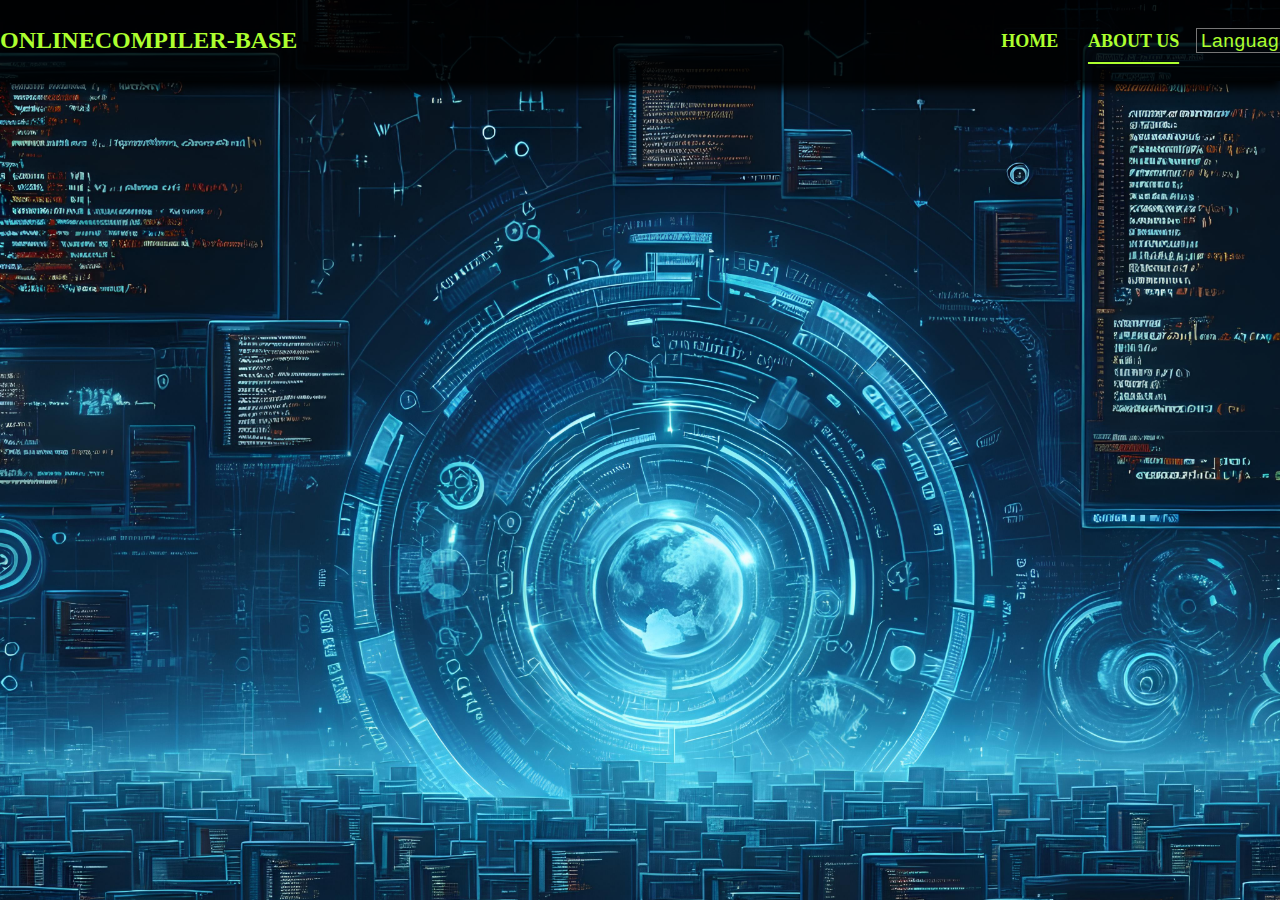
<file: about_us.html>
<!DOCTYPE html>
<html lang="en">
<head>
    <link rel="stylesheet" href="style.css">
    <meta charset="UTF-8">
    <meta name="C Programming" content="width=device-width, initial-scale=1.0">
    <title>Document</title>
    <style>
        body{
            background-image:url("home-background.jpeg");
        }
        p{
            font-style: italic;
            text-align: center;
            font-size: larger;
        }   
    </style>
</head>
<body>
  <script src="script.js"></script>
    <header class="header">
        <h2 class="logo"><b>ONLINECOMPILER-BASE</b></h2>
    <div class="nav">
        <a href="index.html" class="not-current"><b>Home</b></a>
        <a href="about_us.html"class="current"><b>About us</b></a>
        <select class="select" id="selected"  onchange="selectLanguage()">
            <div class="option" id="option">
                <option selected disabled hidden>Language</option>
                <option value="python.html"><b>Python</b></option>
                <option value="c.html"><b>C</b></option>
                <option value="java.html"><b>Java</b></option>
            </div>
        </select>
    </div>
    </header>
</body>
</html>
</file>
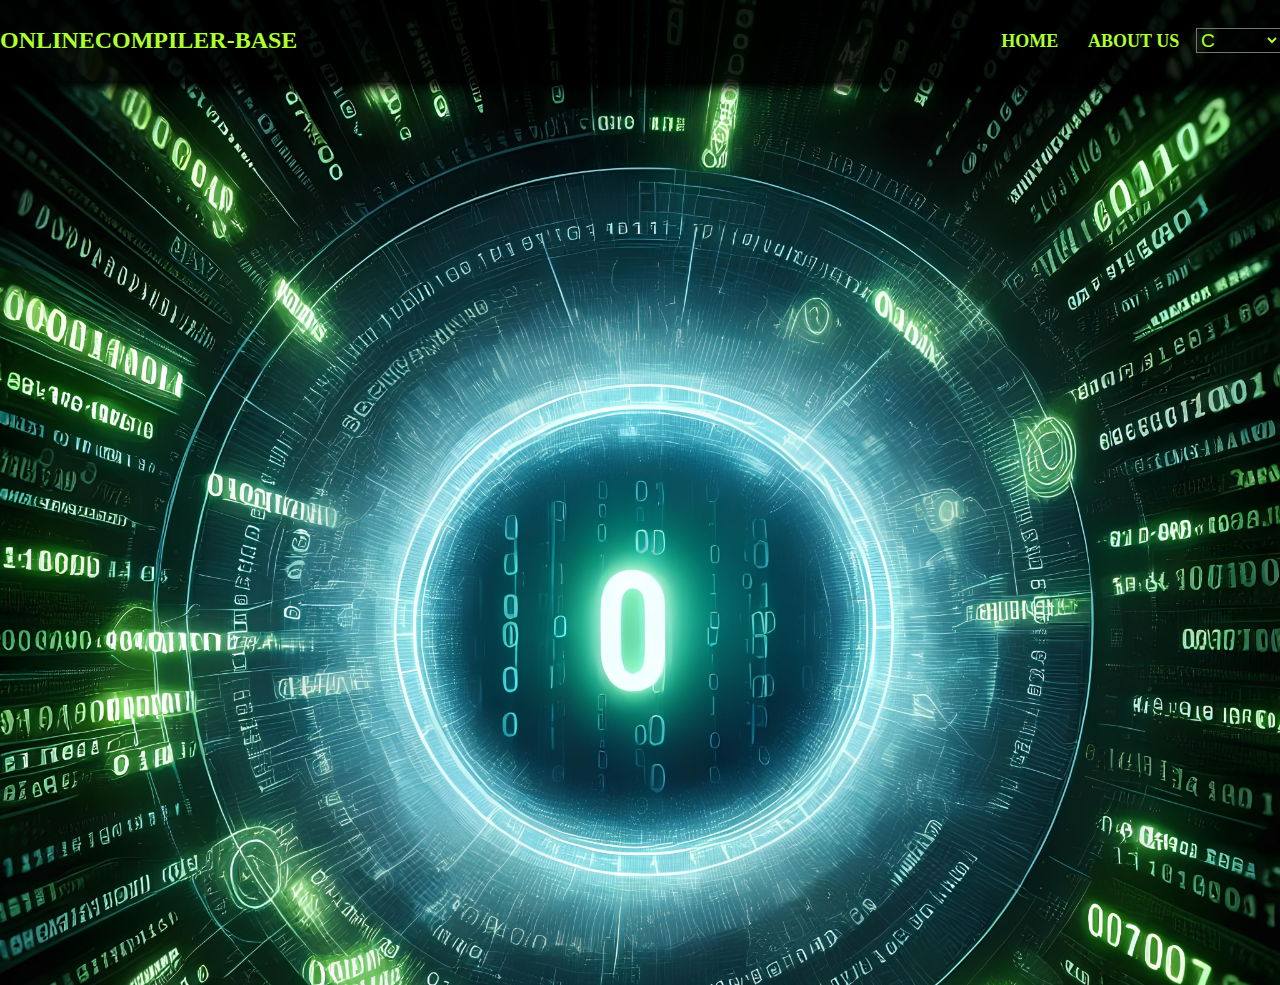
<file: c.html>
<!DOCTYPE html>
<html lang="en">
<head>
    <link rel="stylesheet" href="style.css">
    <meta charset="UTF-8">
    <meta name="C Programming" content="width=device-width, initial-scale=1.0">
    <title>Document</title>
</head>
<body>
  <script src="script.js"></script>
    <header class="header">
        <h2 class="logo"><b>ONLINECOMPILER-BASE</b></h2>
    <div class="nav">
        <a href="index.html" class="not-current"><b>Home</b></a>
        <a href="about_us.html"class="not-current"><b>About us</b></a>
        <select class="select" id="selected"  onchange="selectLanguage()">
            <div class="option" id="option">
                <option value="python.html"><b>Python</b></option>
                <option selected value="c.html"><b>C</b></option>
                <option value="java.html"><b>Java</b></option>
            </div>
        </select>
    </div>
    </header>
    <div class="iframe-container">
        <iframe
            frameBorder="0"
            height="100%"
            src="https://onecompiler.com/embed/c?theme=dark&hideNew=true&hideLanguageSelection=true"
            width="100%"
            theme=dark
          ></iframe>
    </div>
</body>
</html>
</file>
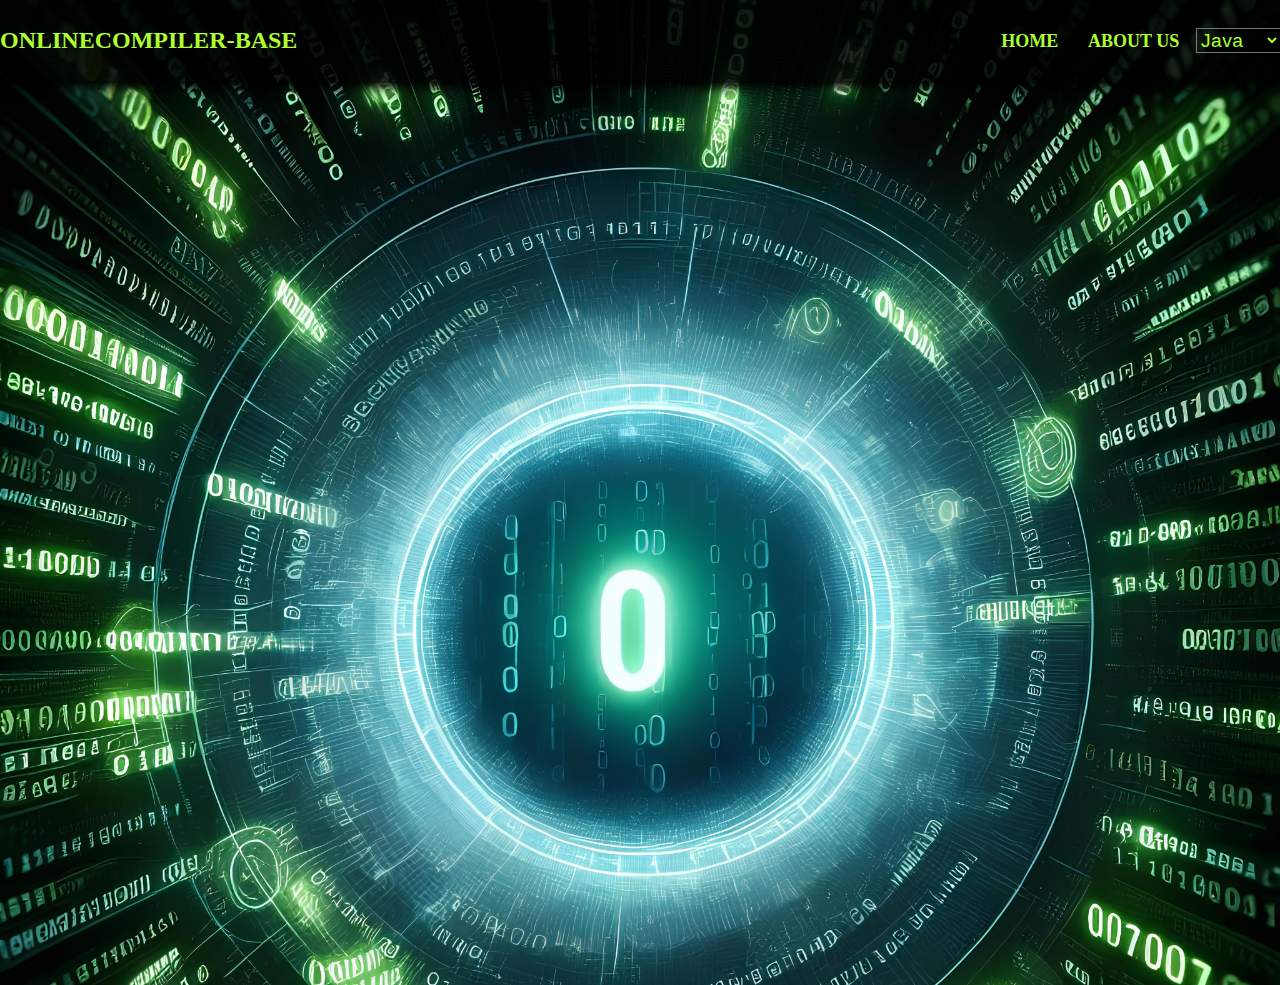
<file: java.html>
<!DOCTYPE html>
<html lang="en">
<head>
    <link rel="stylesheet" href="style.css">
    <meta charset="UTF-8">
    <meta name="Java " content="width=device-width, initial-scale=1.0">
    <title>Document</title>
</head>
<body>
  <script src="script.js"></script>
    <header class="header">
        <h2 class="logo"><b>ONLINECOMPILER-BASE</b></h2>
    <div class="nav">
        <a href="index.html" class="not-current"><b>Home</b></a>
        <a href="about_us.html"class="not-current"><b>About us</b></a>
        <select class="select" id="selected"  onchange="selectLanguage()">
            <div class="option" id="option">
                <option  value="python.html"><b>Python</b></option>
                <option value="c.html"><b>C</b></option>
                <option selected value="java.html" ><b>Java</b></option>
            </div>
        </select>
    </div>
    </header>
    <div class="iframe-container">
        <iframe
            frameBorder="0"
            height="100%"
            src="https://onecompiler.com/embed/java?theme=dark&hideNew=true&hideLanguageSelection=true"
            width="100%"
            theme=dark
          ></iframe>
    </div>
</body>
</html>
</file>
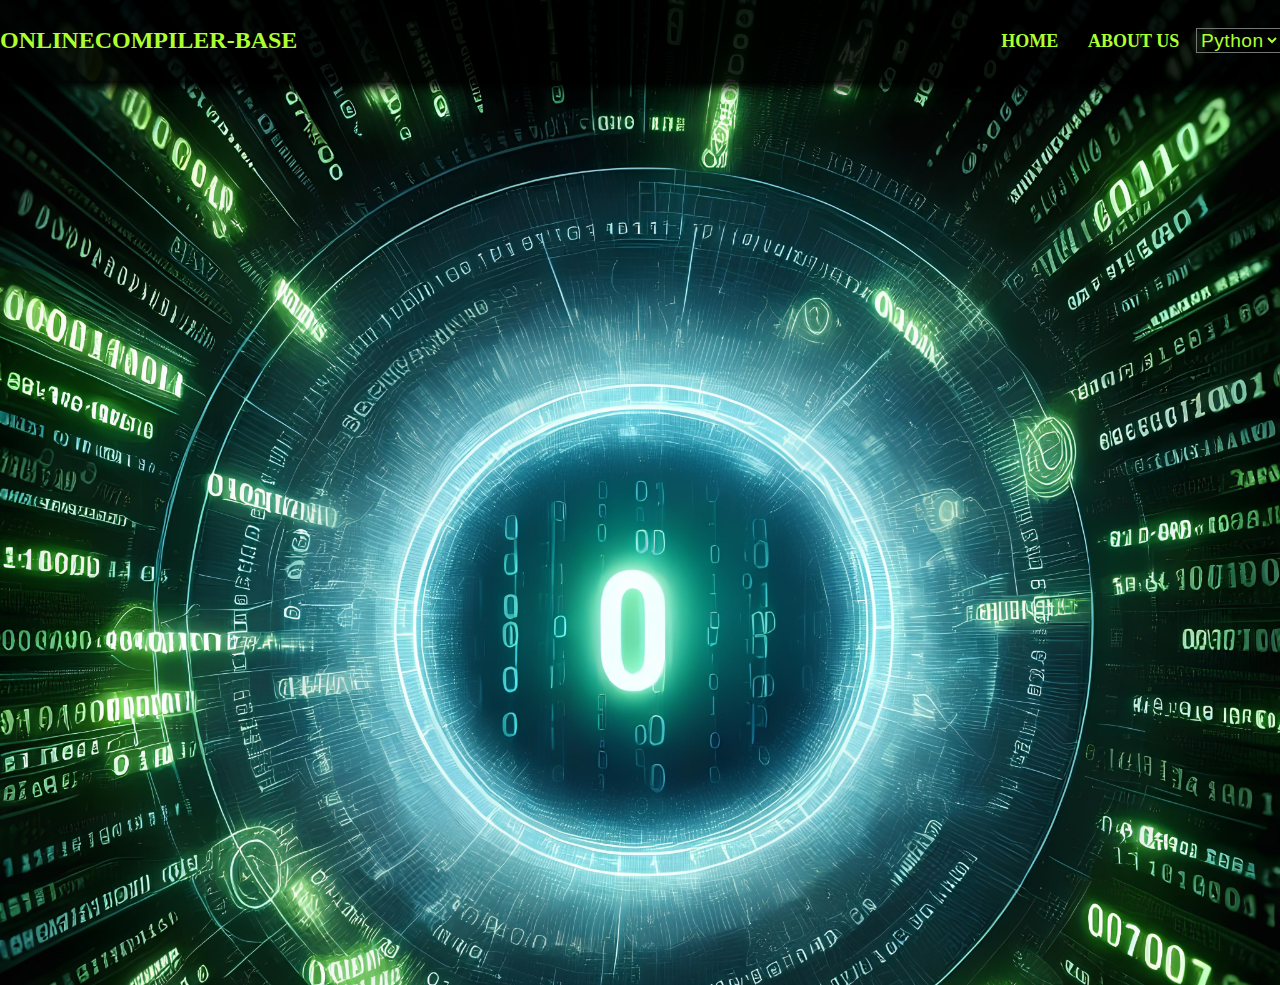
<file: python.html>
<!DOCTYPE html>
<html lang="en">
<head>
    <link rel="stylesheet" href="style.css">
    <meta charset="UTF-8">
    <meta name="Python" content="width=device-width, initial-scale=1.0">
    <title>Document</title>
</head>
<body>
  <script src="script.js"></script>
    <header class="header">
        <h2 class="logo"><b>ONLINECOMPILER-BASE</b></h2>
    <div class="nav">
        <a href="index.html" class="not-current"><b>Home</b></a>
        <a href="about_us.html"class="not-current"><b>About us</b></a>
        <select class="select" id="selected"  onchange="selectLanguage()">
            <div class="option" id="option">
                <option selected value="python.html"><b>Python</b></option>
                <option value="c.html"><b>C</b></option>
                <option value="java.html"><b>Java</b></option>
            </div>
        </select>
    </div>
    </header>
    <div class="iframe-container">
        <iframe
            frameBorder="0"
            height="100%"
            src="https://onecompiler.com/embed/python?theme=dark&hideNew=true&hideLanguageSelection=true"
            width="100%"
            theme=dark
          ></iframe>
    </div>
</body>
</html>
</file>
<file: style.css>
body{
    color:chocolate;
    background-image: url("Compiler-background.jpeg");
    background-repeat: no-repeat;
    background-size: cover;
    margin:0%;
    overflow:hidden;
}
p{
    font-style: italic;
    text-align: center;
    font-size: larger;
}
.header{
    box-shadow: 2% solid greenyellow;
}
.header{
    box-shadow: 0px 5.5px 10px 1px black;
    width:100vw;
    text-transform: uppercase;
    display: flex;
    overflow: hidden;
    background-color: rgba(0, 0, 0, 0.861);
    align-items: center;
    color: greenyellow;
    justify-content: space-evenly;
    z-index: 1;
    white-space: nowrap;
    height: 9vh;
}

.logo{
    float: left;
    position:relative;
    font-size: x-large;
    margin-right:17vw;
   
}
.not-current,.current,.select{
    font-size: large;
    color: greenyellow;
    text-decoration: none;
}
.current{
    text-decoration: underline;
    text-underline-offset: 85%;
    text-decoration-thickness: 10%;
}
.nav :nth-child(1){ 
    padding-right: 1vw;
}
.nav :hover,.select:not(:active){
    text-underline-offset: 85%;
    letter-spacing: .5px;
    font-size: larger;
    display: inline-block;
    position: static;
    text-decoration-color: brown;
    text-decoration-line:underline;
    transition: all .5s ease-out;
    transition-timing-function: ease-out;
    animation: forwards;
    
}

.iframe-container{
    opacity: 0.97;
    width: 100svw;
    height: 100svh;
}
.select {
    background-color: rgba(0, 0, 0, 0);   
}
option{
    background-color: black;
    border:black;
    box-shadow: 4px 4px 6px 4px rgb(185, 43, 43);
}
.nav{
    justify-content: space-evenly;
    margin-left: 38vw;
    border-spacing: 10vw;
}

.select:visited{
    border:solid black;
    background-color:rgb(0, 0, 0);
}
.main{
    margin-top:-200vh;
    animation: font 2.8s linear forwards alternate;
    overflow-y: scroll;
    color:rgba(139, 0, 0, 0);
    text-align: center;
    height: 100vb;
    float: right;
    box-shadow: -4px 3px 8px 4px black;
    background-color: rgba(0, 0, 0, 0.844);
    animation-delay: 6s;
}
.section_1{
    align-items: center;
    justify-content: space-evenly;
    display: inline;
    width:100%;
    position: relative;
    height: 70%;
}
.text_1,.text_2{
    text-align: center;
    color:gold;
    text-align: left;
}
.text-1{
    font-size: 1.5vw;
}
.text_1{
    white-space:nowrap;
    overflow: hidden;
    margin-top:30vh;
    animation:welcome-home 8s steps(800) forwards,color-loop-welcome-home 26s linear  infinite; 
    animation-delay: 0ms;
}
.text_2{
    width: 0%;
    white-space:nowrap;
    overflow: hidden;
    animation:welcome1-home 6s  steps(800) forwards,color-loop-welcome-home 26s linear  infinite; 
    animation-delay: 4.2s,0ms;
}
.text_3{
    animation:welcome2-home 1.5s ease-in-out forwards,color-loop-welcome-home 26s linear  infinite; 
    animation-delay: 100ms,;
}
.content{
    border-spacing: 10%;
    display: block;
}
@keyframes welcome-home{
    0% {
        width:3.02%;
        margin-left:-20%;
    }
    35%{ 
        width:3.02%;
        margin-left:1.5%;
    }
    100% {
        width:100%;
        margin-left:1.5%;
    }
}
@keyframes welcome1-home{
    0% {
        width:0%;
        margin-left:4.5%;
    }
    3%{
        width:2.2%;
        margin-left:4.5%
        
    }
    100% {
        width:100%;
        margin-left:4.5%;
    }
}
@keyframes welcome2-home{
    0%{

        margin-left:-20%;
    }
    100%{
        margin-left: 7.5%;
    }
}
@keyframes font{
    0%{
        width:0%;
        margin-top:-200vh;
    }
    50%{
        margin-top: -53.7vh;
    }
    60%{
        margin-top: -53.7vh;
    }
    100%{
        margin-top: -53.7vh;
        width:55.5%;
        
    }
    
}
/*@media screen and  (width  500px){
    .main{
        animation: font-mobile 2.8s linear forwards alternate;
        overflow-y: scroll;
        color:rgba(139, 0, 0, 0);
        text-align: center;
        height: 100vb;
        float: right;
        box-shadow: -4px 3px 8px 4px black;
        background-color: rgba(18, 210, 79, 0.844);
        animation-delay: 1.70ms;
    }
    @keyframes font-mobile{
        0%{
            width:0%;
            margin-top:-200vh;
        }
        50%{
            margin-top: -10vh;
        }
        100%{
            margin-top: 10vh;
            width:55.5%;
            
        }
    }
}*/
@keyframes text{
    0%{
        color:rgba(139, 0, 0, 0);
    }
    100%{
        color:darkred;
    }
}
ul{
    text-align: start;
    list-style-type: none;
}
.text{
    margin-top:10vh;
    margin-bottom: 10vh;
    animation: text 1.7s linear forwards;
    animation-delay: 9s;
}
.lan-select{
    margin-top:2%;
    text-align: center;
    border-width: .25vw;
    margin-left:2%;
    font-weight: bolder;
    color: greenyellow;
    animation: color-loop-button 40s linear infinite ;
    border-style: solid;
    border-color: greenyellow;
    padding:1% 2%;
    border-radius:5vh;
    font-size: large;
    background-color: rgba(0, 0, 0, 0.063);
    width:fit-content;
}
.lan-select:hover{
    animation: lan-hover 250ms ease-out forwards alternate, color-loop-button 40s linear infinite;
    animation-delay: 0ms;
    transition: box-shadow 0.s linear ;
}
@keyframes lan-hover{
    0%{
    }
    100%{
    border-width: 0.5px;
    border-width: 3px;
    margin-bottom: 20px;
    background-color: black;
    box-shadow: 0px 4px 4px black, 0 0 0 white, 0px 4px 4px black;
    }
}
@keyframes color-loop-welcome-home{
    0%{
        color:greenyellow;
    }
    4.1666%{
        color:gold;
    }
    8.333%{
        color: orange;
    }
    16.666%{
        color: red;
    }
    25%{
        color: pink;
    }
    33.333%{
        color: blue;
    }
    41.666%{
        color: indigo;
    }
    58.333%{
        color: violet;
    }
    66.666%{
        color: teal;
    }
    75%{
        color: limegreen;
    }
    83.333%{
        color: green;
    }
    91.666%{
        color: yellow;
    }
    100%{
       color: rgb(255, 165, 80);
    }
}
@keyframes color-loop-button{
    0%{
        border-color: greenyellow;
    }
    4.1666%{
        border-color:gold;
    }
    8.333%{
        border-color: orange;
    }
    16.666%{
        border-color: red;
    }
    25%{
        border-color: pink;
    }
    33.333%{
        border-color: blue;
    }
    41.666%{
        border-color: indigo;
    }
    58.333%{
        border-color: violet;
    }
    66.666%{
        border-color: teal;
    }
    75%{
        border-color: limegreen;
    }
    83.333%{
        border-color: greenyellow;
    }
    91.666%{
        border-color: yellow;
    }
    100%{
        border-color: rgb(255, 165, 80);
    }
}
</file>
